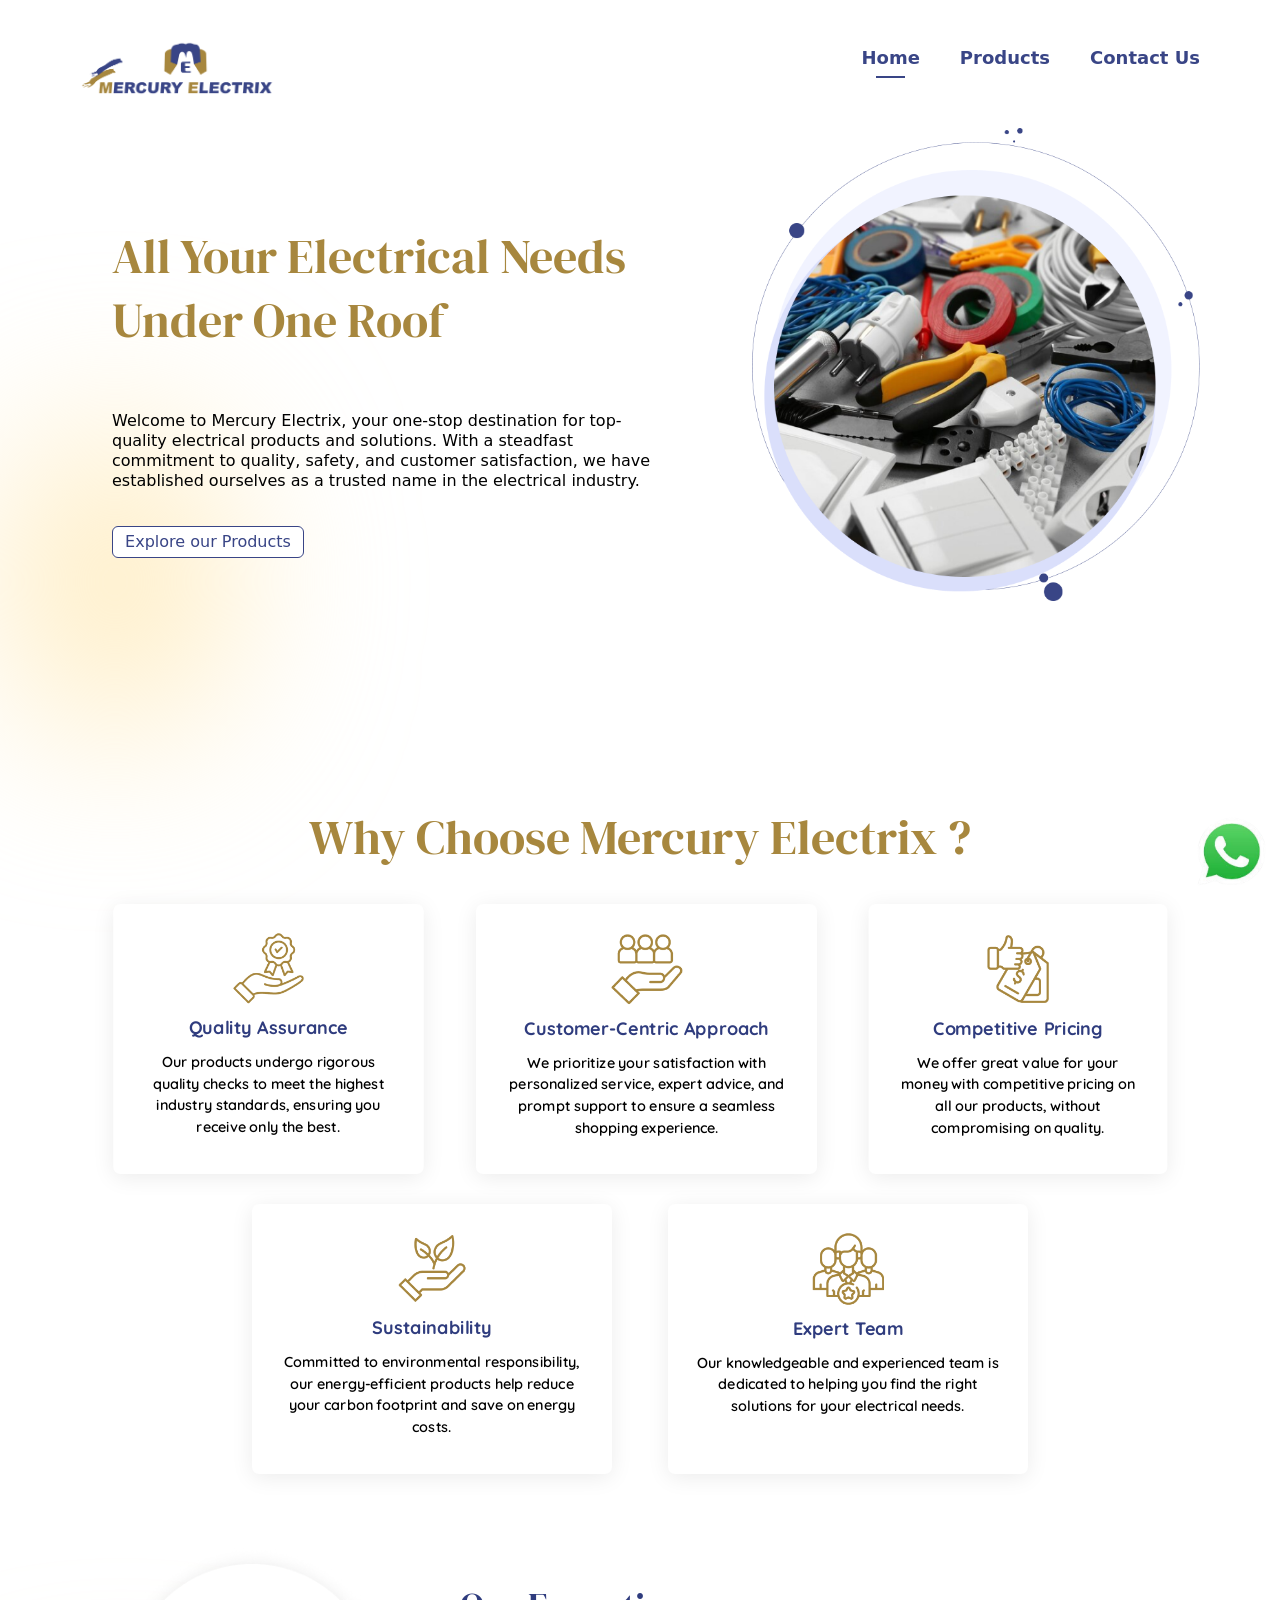
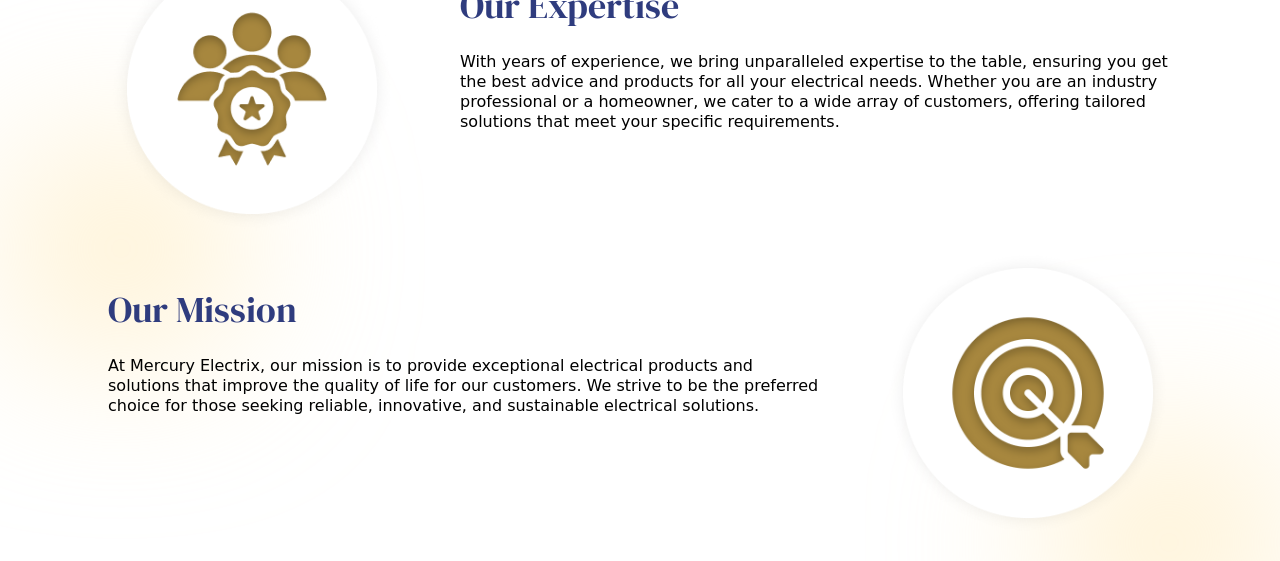
<file: index.html>
<!DOCTYPE html>
<html lang="en">

<head>
    <meta charset="UTF-8">
    <meta name="viewport" content="width=device-width, initial-scale=1.0">
    <!-- <script src="https://cdn.tailwindcss.com"></script> -->
    <link href="./css/output.css" rel="stylesheet">
    <link rel="stylesheet" href="https://cdnjs.cloudflare.com/ajax/libs/font-awesome/6.1.1/css/all.min.css" />
    <!-- <script src="/js/tailwind.js" type="module"></script> -->
    <link rel="icon" type="image/png" href="/assets/logo.png">
    <title>Mercury Electrix</title>

    <meta name="description" content="Electrical Safety Solutions">
    <meta name="description" content="Innovative Electrical Products">
    <meta name="description" content="Expert Electrical Advice">
    <meta name="description" content="Sustainable Electrical Solutions">
    <meta name="description" content="Professional Electrical Installations">
    <meta name="description" content="Mercury Electrix Reviews">
    <meta name="description" content="Mercury Electrix Electrical Solutions">
    <meta name="description" content="Mercury Electrix Customer Service">
    <meta name="description"
        content="Electrical Solutions. Find all your electrical supplies and products at our electrical shop. From electrical equipment to accessories, we provide quality solutions.">
        <link href="https://fonts.googleapis.com/css2?family=Quicksand:wght@300..700&display=swap"rel="stylesheet">
    <link href="https://fonts.googleapis.com/css2?family=Lato:wght@400;700&display=swap" rel="stylesheet">
    <link href="https://fonts.googleapis.com/css2?family=DM+Serif+Display&display=swap" rel="stylesheet">
</head>

<body class="">
    <!-- ------------NAV--------- -->
    <header class=" fixed top-0  w-[100vw] bg-white   box-border ">

        <nav id="nav-mobile" class="lg:hidden">
            <div class=" relative">

                <div class="lg:hidden flex p-2 m-2 mr-4 max-h-16">

                    <button id="open-hamburger" class="">
                        <i class="fa-solid fa-bars  text-fontColor-dark-1 text-2xl"></i>
                    </button>
                    <a class="flex-[2] flex justify-center items-center overflow-hidden" href="./">
                        <img class="max-h-full h-12 " src="./assets/image.png" alt="Mercury Electrix">
                    </a>
                </div>

            </div>
        </nav>


        <nav class=" hidden lg:flex px-4  justify-between items-center  h-full max-h-14 lg:mt-10   mx-16">
            <a class="flex-[2] ml-0 overflow-hidden " href="./">
                <img class="h-full max-h-14 object-contain" src="./assets/image.png" alt="Mercury Electrix">
            </a>
            <ul class="flex-[2]  gap-10 flex items-center justify-end text-lg font-semibold text-fontColor-primary-1">
                <li class="flex flex-col gap-1 h-12   "><a href="./">Home</a>
                    <div class="hidden nav-active-about self-center  w-1/2 h-0.5 bg-fontColor-primary-1"></div>
                </li>
                <li class="flex flex-col gap-1 h-12 "><a href="./products.html">Products</a>
                    <div class="hidden nav-active-products self-center  w-1/2 h-0.5 bg-fontColor-primary-1"></div>
                </li>
                <li class="flex flex-col gap-1 h-12 "><a href="./contact.html">Contact Us</a>
                    <div class="hidden nav-active-contact self-center  w-1/2 h-0.5 bg-fontColor-primary-1"></div>
                </li>
            </ul>
        </nav>
    </header>
    <div id="responsive-navItems-list"
        class="fixed  hidden flex-col items-start   left-0 top-0  h-[100%] w-full  backdrop-blur-xl lg:hidden z1500">
        <button id="close-hamburger" class=" ml-4 mt-6 justify-self-start">
            <i class="fa-solid fa-close  text-fontColor-dark-1 text-2xl "></i>
        </button>
        <div class="flex justify-center items-center p-2 m-2 self-center min-h-[60%]   ">

            <ul
                class=" flex-[2]  gap-y-4 flex flex-col items-center text-xl font-semibold text-fontColor-primary-1 text-center justify-items-center ">
                <li class="flex flex-col gap-1 h-12  min-w-[10rem] self-center"><a href="./">Home</a>
                    <div class="hidden nav-active-about self-center  w-1/4 h-0.5 bg-fontColor-primary-1">
                    </div>
                </li>
                <li class="flex flex-col gap-1 h-12 min-w-[10rem]"><a href="./products.html">Products</a>
                    <div class="hidden nav-active-products self-center w-1/4 h-0.5 bg-fontColor-primary-1">
                    </div>
                </li>
                <li class="flex flex-col gap-1 h-12 min-w-[10rem]"><a href="./contact.html">Contact Us</a>
                    <div class="hidden nav-active-contact self-center w-1/4 h-0.5 bg-fontColor-primary-1">
                    </div>
                </li>
            </ul>
        </div>
    </div>
    <!-- ------------NAV--------- -->


    <!-- <section class=" container-1 ">
        <div class=" home-grid lg:home-grid-lg lg:max-w-[1000px]  lg:mx-auto">

                <h1 class="home-grid-title text-[#A7873E] dm-serif-display-regular text-center lg:text-left text-4xl lg:text-5xl leading-[3.5rem] lg:leading-[4rem] lg:mt-16 lg:-ml-[10%]   ">
                    All Your Electrical Needs Under One Roof
                </h1>

             <div   class=" home-grid-image flex items-center justify-center lg:overflow-visible lg:scale-100 h-auto
                max-w-[450px] self-center justify-self-start ">
                <img class="" src="./assets/image-1.png" alt="Mercury Electrix">
            </div>
            <div class=" home-grid-info  lg:max-w-[60%] my-1 ">
                <p class=" lg:text-base">
                    Welcome to Mercury Electrix, your one-stop destination for top-quality electrical
                    products and solutions. With a steadfast commitment to quality, safety, and customer satisfaction,
                    we have established ourselves as a trusted name in the electrical industry.
                    
                </p>
                
            </div>
        </div>


        <a class="home-grid-btn h-12 lg:w-[20rem]  rounded-md bg-fontColor-light-1 text-fontColor-primary-1 my-2 hover:bg-fontColor-primary-1 border-2 border-fontColor-primary-1 hover:shadow-sm hover:border-2 hover:border-fontColor-light-1 hover:text-fontColor-light-1 transition duration-300 ease-in-out items-center text-center justify-items-center content-center justify-center font-bold lg:self-start "
            href="./products.html">Explore our products
        </a>


        </div>
    </section> -->


    <section class=" lg:mx-auto max-w-[2000px] container-1 mt-10 lg:mt-0">
        <div class=" home-grid lg:home-grid-lg   container-1  shadow-golden-circle-left">

            <h1
                class="home-grid-title text-[#A7873E] dm-serif-display-regular text-center lg:text-left text-4xl lg:text-5xl leading-[3.5rem] lg:leading-[4rem] lg:mt-16   ">
                All Your Electrical Needs Under One Roof
            </h1>

            <div class=" home-grid-image flex items-center justify-center lg:overflow-visible lg:scale-100 h-auto
            max-w-[500px]  lg:-mr-[2rem] lg:-mt-[2rem] ">
                <img class="" src="./assets/image-1.png" alt="Mercury Electrix">
            </div>
            <div class=" home-grid-info  lg:max-w-[90%]  ">
                <p class=" lg:text-base lg:leading-5    ">
                    Welcome to Mercury Electrix, your one-stop destination for top-quality electrical
                    products and solutions. With a steadfast commitment to quality, safety, and customer satisfaction,
                    we have established ourselves as a trusted name in the electrical industry.

                </p>

            </div>
            
            
            <a class="home-grid-btn h-8 lg:w-[12rem]  rounded-md bg-fontColor-light-1 text-fontColor-primary-1  hover:bg-fontColor-primary-1 border-[1px] border-fontColor-primary-1 hover:shadow-sm hover:border-2 hover:border-fontColor-light-1 hover:text-fontColor-light-1 transition duration-300 ease-in-out items-center text-center justify-items-center content-center justify-center font-medium lg:self-start  lg:-mt-[1.5rem]"
            href="./products.html">Explore our Products
        </a>

    </div>


        </div>
    </section>






    <section id="mercury_cards" class="container-1  overflow-hidden quicksand-a ">
        <h1
            class=" py-5 text-[#A7873E] dm-serif-display-regular text-center  text-4xl lg:text-5xl  leading-relaxed mb-2 self-center justify-self-center  ">
            Why Choose Mercury Electrix ?</h1>
        <div class=" flex flex-col  justify-between  ">
            <div class="flex flex-col lg:flex-row justify-between xl:justify-center box-border gap-4">
                <div
                    class="bg-white rounded-lg shadow-card flex flex-col items-center text-center scale-90  lg:max-w-[400px] lg:max-h-[300px] p-8">
                    <div class="flex flex-col items-center">
                        <div class="mb-3 "><img src="./assets/quality.png" alt="Quality Assurance Icon"
                                class="h-auto max-w-20"></div>
                        <div class="mb-3">
                            <h2 class="text-xl font-bold  text-fontColor-primary-3 ">Quality Assurance</h2>
                        </div>
                        <div class="text-base mb-3">
                            <p>Our products undergo rigorous quality checks to meet the highest industry standards,
                                ensuring you receive only the best.</p>
                        </div>
                    </div>
                </div>
                <div
                class="bg-white rounded-lg shadow-card flex flex-col items-center text-center scale-90  lg:max-w-[400px] lg:max-h-[300px] p-8">
                <div class="flex flex-col items-center">
                        <div class="mb-3 "><img src="./assets/approach.png" alt="Quality Assurance Icon"
                                class="h-auto max-w-20"></div>
                        <div class="mb-3">
                            <h2 class="text-xl font-bold  text-fontColor-primary-3">Customer-Centric Approach</h2>
                        </div>
                        <div class="mb-3 text-base">
                            <p>We prioritize your satisfaction with personalized service, expert advice, and prompt
                                support to ensure a seamless shopping experience.</p>
                        </div>
                    </div>
                </div>
                <div
                class="bg-white rounded-lg shadow-card flex flex-col items-center text-center scale-90  lg:max-w-[400px] lg:max-h-[300px] p-8">
                <div class="flex flex-col items-center">
                        <div class="mb-3 "><img src="./assets/pricing.png" alt="Quality Assurance Icon"
                                class="h-auto max-w-20"></div>
                        <div class="mb-3">
                            <h2 class="text-xl font-bold  text-fontColor-primary-3">Competitive Pricing</h2>
                        </div>
                        <div class="mb-3 text-base">
                            <p>We offer great value for your money with competitive pricing on all our products, without
                                compromising on quality.</p>
                        </div>
                    </div>
                </div>
            </div>
            <div class="flex flex-col lg:flex-row justify-center gap-4 mx-auto">
                <div
                class="bg-white rounded-lg shadow-card flex flex-col items-center text-center scale-90  lg:max-w-[400px] lg:max-h-[300px] p-8">
                <div class="flex flex-col items-center">
                        <div class="mb-3 "><img src="./assets/sustain.png" alt="Quality Assurance Icon"
                                class="h-auto max-w-20"></div>
                        <div class="mb-3">
                            <h2 class="text-xl font-bold  text-fontColor-primary-3">Sustainability</h2>
                        </div>
                        <div class="mb-3 text-base">
                            <p>Committed to environmental responsibility, our energy-efficient products help reduce your
                                carbon footprint and save on energy costs.</p>
                        </div>
                    </div>
                </div>
                <div
                class="bg-white rounded-lg shadow-card flex flex-col items-center text-center scale-90  lg:max-w-[400px] lg:max-h-[300px] p-8">
                <div class="flex flex-col items-center">
                        <div class="mb-3 "><img src="./assets/team.png" alt="Quality Assurance Icon"
                                class="h-auto max-w-20"></div>
                        <div class="mb-3">
                            <h2 class="text-xl font-bold  text-fontColor-primary-3">Expert Team</h2>
                        </div>
                        <div class="mb-3 text-base">
                            <p>Our knowledgeable and experienced team is dedicated to helping you find the right
                                solutions for your electrical needs.</p>
                        </div>
                    </div>
                </div>
            </div>
        </div>
    </section>




    <section id="products-section" class="container ">


        <div class="flex flex-col mx-10">


            <div
                class="flex flex-col justify-center justify-items-center content-center items-center  mx-auto   xl:max-w-[90%]  lg:py-2 lg:my-2">

                <div class="product-grid lg:product-grid-lg p-1 m-1  shadow-golden-circle-left ">

                    <div class="product-title  flex  justify-center items-end lg:justify-start  ">

                        <h2 class=" text-fontColor-primary-3 text-4xl font-normal  font-dm-serif leading-relaxed text-center  ">
                            Our Expertise</h2>
                    </div>
                    <div class="flex justify-self-center product-image max-w-[18rem] lg:mr-12  lg:mt-8 xl:mt-0 ">

                        <img class="min-w-full min-h-full object-contain" src="./assets/expertize.png"
                            alt="High-Quality Wires and Cables" />
                    </div>
                    <div class="product-info  lg:-my-auto  ">
                        <p class="text-base font-normal leading-5">
                            With years of experience, we bring unparalleled
                            expertise to the table, ensuring you get the best advice and products for all your
                            electrical needs. Whether you are an industry professional or a homeowner, we cater to a
                            wide array of customers, offering tailored solutions that meet your specific requirements.

                        </p>
                    </div>
                </div>


                <div class="product-grid lg:product-grid-rev-lg  p-1 m-1 shadow-golden-circle-right ">

                    <div class="product-title  flex  justify-center items-end lg:justify-start  ">

                        <h2 class=" text-fontColor-primary-3 text-4xl font-normal  font-dm-serif leading-relaxed text-center  ">

                            Our Mission</h2>
                    </div>
                    <div class="flex justify-self-center product-image max-w-[18rem] lg:ml-12 lg:mt-8 xl:mt-0">

                        <img class="min-w-full min-h-full object-contain" src="./assets/vision.png"
                            alt="PVC Conduit Pipes" />
                    </div>
                    <div class="product-info  lg:-my-auto ">
                        <p class="text-base font-normal leading-5">
                            At Mercury Electrix, our mission is to provide
                            exceptional electrical products and solutions that improve the quality of life for our
                            customers. We strive to be the preferred choice for those seeking reliable, innovative, and
                            sustainable electrical solutions.
                        </p>
                    </div>
                </div>


            </div>



        </div>




    </section>
        <span class="bottom-2 right-2 fixed z-50 h-auto max-w-20">
            <a href="https://api.whatsapp.com/send?phone=7738091884" target="_blank" rel="noopener noreferrer">
                <img src="./assets/whatsapp.png" alt="Mercury Electrix WhatsApp" height="100" width="100">
            </a>
        </span>





</body>
<script src="./js/nav.js" type="module"></script>
<script src="./js/index.js" type="module"></script>

</html>
</file>
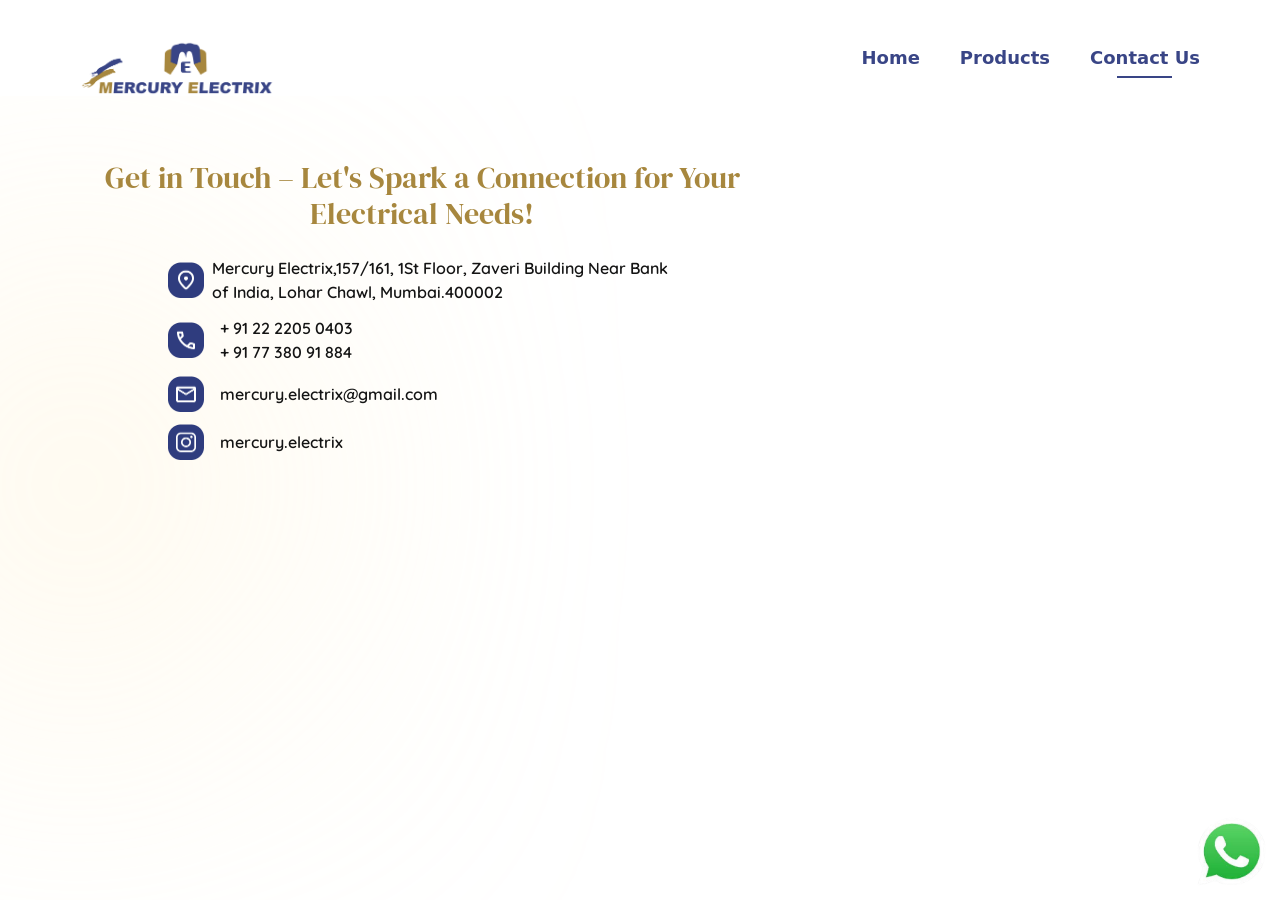
<file: contact.html>
<!DOCTYPE html>
<html lang="en">

<head>
    <meta charset="UTF-8">
    <meta name="viewport" content="width=device-width, initial-scale=1.0">
    <meta name="description" content="Best Electrical Shop Near Me">
    <meta name="description" content="Electrical Shop in mumbai">
    <meta name="description" content="Best Electrical Supplies in mumbai">
    <meta name="description" content="Electrical Equipment Store mumbai">
    <meta name="description" content="Electrical Products Near mumbai">
    <!-- <script src="/js/tailwind.js" type="module"></script> -->
    <link href="./css/output.css" rel="stylesheet">
    <link rel="stylesheet" href="https://cdnjs.cloudflare.com/ajax/libs/font-awesome/6.1.1/css/all.min.css" />
    <title>Mercury Electrix | Contact</title>
    <link rel="icon" type="image/png" href="/assets/logo.png">
    <link
        href="https://fonts.googleapis.com/css2?family=DM+Serif+Display:ital@0;1&family=Quicksand:wght@300..700&display=swap"
        rel="stylesheet">
</head>

<body class="shadow-golden-circle">

    <!-- ------------NAV--------- -->
    <header class=" fixed top-0  w-[100vw] bg-white   box-border ">

        <nav id="nav-mobile" class="lg:hidden">
            <div class=" relative">

                <div class="lg:hidden flex p-2 m-2 mr-4 max-h-16">

                    <button id="open-hamburger" class="">
                        <i class="fa-solid fa-bars  text-fontColor-dark-1 text-2xl"></i>
                    </button>
                    <a class="flex-[2] flex justify-center items-center overflow-hidden" href="./">
                        <img class="max-h-full h-12 " src="./assets/image.png" alt="Mercury Electrix">
                    </a>
                </div>

            </div>
        </nav>


        <nav class=" hidden lg:flex px-4  justify-between items-center  h-full max-h-14 lg:mt-10   mx-16">
            <a class="flex-[2] ml-0 overflow-hidden " href="./">
                <img class="h-full max-h-14 object-contain" src="./assets/image.png" alt="Mercury Electrix">
            </a>
            <ul class="flex-[2]  gap-10 flex items-center justify-end text-lg font-semibold text-fontColor-primary-1">
                <li class="flex flex-col gap-1 h-12   "><a href="./">Home</a>
                    <div class="hidden nav-active-about self-center  w-1/2 h-0.5 bg-fontColor-primary-1"></div>
                </li>
                <li class="flex flex-col gap-1 h-12 "><a href="./products.html">Products</a>
                    <div class="hidden nav-active-products self-center  w-1/2 h-0.5 bg-fontColor-primary-1"></div>
                </li>
                <li class="flex flex-col gap-1 h-12 "><a href="./contact.html">Contact Us</a>
                    <div class="hidden nav-active-contact self-center  w-1/2 h-0.5 bg-fontColor-primary-1"></div>
                </li>
            </ul>
        </nav>
    </header>
    <div id="responsive-navItems-list"
        class="fixed  hidden flex-col items-start   left-0 top-0  h-[100%] w-full  backdrop-blur-xl lg:hidden z1500">
        <button id="close-hamburger" class=" ml-4 mt-6 justify-self-start">
            <i class="fa-solid fa-close  text-fontColor-dark-1 text-2xl "></i>
        </button>
        <div class="flex justify-center items-center p-2 m-2 self-center min-h-[60%]   ">

            <ul
                class=" flex-[2]  gap-y-4 flex flex-col items-center text-xl font-semibold text-fontColor-primary-1 text-center justify-items-center ">
                <li class="flex flex-col gap-1 h-12  min-w-[10rem] self-center"><a href="./">Home</a>
                    <div class="hidden nav-active-about self-center  w-1/4 h-0.5 bg-fontColor-primary-1">
                    </div>
                </li>
                <li class="flex flex-col gap-1 h-12 min-w-[10rem]"><a href="./products.html">Products</a>
                    <div class="hidden nav-active-products self-center w-1/4 h-0.5 bg-fontColor-primary-1">
                    </div>
                </li>
                <li class="flex flex-col gap-1 h-12 min-w-[10rem]"><a href="./contact.html">Contact Us</a>
                    <div class="hidden nav-active-contact self-center w-1/4 h-0.5 bg-fontColor-primary-1">
                    </div>
                </li>
            </ul>
        </div>
    </div>
    <!-- ------------NAV--------- -->

    <div class="container-1 ">
        <div id='info' class="my-1 md:my-3 lg:my-5 xl:my-5 2xl:my-5 flex flex-col md:flex-row lg:flex-row xl:flex-row 2xl:flex-row h-full">
            <div class="flex flex-[3] flex-col w-full md:w-1/2 lg:w-1/2 xl:w-1/2 2xl:w-1/2 h-full">
                <h1
                    class="flex justify-center my-3 text-[#A7873E] dm-serif-display-regular text-2xl sm:text-3xl  text-center ">
                    Get in Touch – Let's Spark a Connection for Your Electrical Needs!
                </h1>
                <div class="mx-5 md:mx-10 lg:mx-16 xl:mx-16 2xl:mx-16">
                    <div class="my-3">
                        <div class="flex items-center">
                            <div class="mx-2 flex justify-center items-center flex-none">
                                <img class="size-9" src="./assets/map.png" alt="Mercury Electrix Location maps" />
                            </div>
                            <div class="quicksand-a text-[#141414] flex-grow">
                                <p>Mercury Electrix,157/161, 1St Floor, Zaveri Building Near Bank of India, Lohar Chawl,
                                    Mumbai.400002</p>
                            </div>
                        </div>
                    </div>
                    <div class="my-3">
                        <div class="flex items-center">
                            <div class="mx-2 flex justify-center items-center flex-none ">
                                <img class="size-9" src="./assets/phone.png" alt="Mercury Electrix Contact" />
                            </div>
                            <div class="quicksand-a text-[#141414] mx-2 flex-grow">
                                <p>+ 91 22 2205 0403 <br> + 91 77 380 91 884</p>
                            </div>
                        </div>
                    </div> 
                    <div class="my-3">
                        <div class="flex items-center">
                            <div class="mx-2 flex justify-center items-center flex-none ">
                                <img class="size-9" src="./assets/mail.png" alt="Mercury Electrix mail" />
                            </div>
                            <div class="quicksand-a text-[#141414] mx-2 flex-grow">
                                <p>mercury.electrix@gmail.com</p>
                            </div>
                        </div>
                    </div>
                    <div class="my-3">
                        <div class="flex items-center">
                            <div class="mx-2 flex justify-center items-center flex-none">
                                <img class="size-9" src="./assets/insta.png" alt="Mercury Electrix Instagram" />
                            </div>
                            <div class="quicksand-a text-[#141414] mx-2 flex-grow">
                                <p>mercury.electrix</p>
                            </div>
                        </div>
                    </div>
                </div>
                
            </div>
            <div id='maps' class="flex flex-[2] my-5 w-full h-full md:w-1/2 lg:w-1/2 xl:w-1/2 2xl:w-1/2">
                <iframe src="https://www.google.com/maps/embed?pb=!1m18!1m12!1m3!1d4619.175531676113!2d72.82723841763327!3d18.945943879536337!2m3!1f0!2f0!3f0!3m2!1i1024!2i768!4f13.1!3m3!1m2!1s0x3be7ce21132056d9%3A0x2413eb42829481a7!2sMercury%20Electrix!5e0!3m2!1sen!2sin!4v1719425525257!5m2!1sen!2sin"
                    height="340" class="w-full" allowfullscreen="" loading="lazy"
                    referrerpolicy="no-referrer-when-downgrade"></iframe>
            </div>
        </div>
    </div>




    <section class="contact-container"></section>

    <section class="bottom-2 right-2 fixed z-50 h-auto max-w-20">
        <div class="">
            <a href="https://api.whatsapp.com/send?phone=7738091884" target="_blank" rel="noopener noreferrer">
                <img src="./assets/whatsapp.png" alt="Mercury Electrix WhatsApp" height="100" width="100">
            </a>
        </div>
    </section>
</body>
<script src="./js/nav.js" type="module"></script>
<script src="./js/index.js" type="module"></script>

</html>
</file>
<file: css/output.css>
@import url('https://fonts.googleapis.com/css2?family=Inter:wght@100..900&family=Poppins:ital,wght@0,100;0,200;0,300;0,400;0,500;0,600;0,700;0,800;0,900;1,100;1,200;1,300;1,400;1,500;1,600;1,700;1,800;1,900&display=swap');

@import url('https://fonts.googleapis.com/css2?family=DM+Serif+Display:ital@0;1&display=swap');

/*
! tailwindcss v3.4.4 | MIT License | https://tailwindcss.com
*/

/*
1. Prevent padding and border from affecting element width. (https://github.com/mozdevs/cssremedy/issues/4)
2. Allow adding a border to an element by just adding a border-width. (https://github.com/tailwindcss/tailwindcss/pull/116)
*/

*,
::before,
::after {
  box-sizing: border-box;
  /* 1 */
  border-width: 0;
  /* 2 */
  border-style: solid;
  /* 2 */
  border-color: #e5e7eb;
  /* 2 */
}

::before,
::after {
  --tw-content: '';
}

/*
1. Use a consistent sensible line-height in all browsers.
2. Prevent adjustments of font size after orientation changes in iOS.
3. Use a more readable tab size.
4. Use the user's configured `sans` font-family by default.
5. Use the user's configured `sans` font-feature-settings by default.
6. Use the user's configured `sans` font-variation-settings by default.
7. Disable tap highlights on iOS
*/

html,
:host {
  line-height: 1.5;
  /* 1 */
  -webkit-text-size-adjust: 100%;
  /* 2 */
  -moz-tab-size: 4;
  /* 3 */
  -o-tab-size: 4;
     tab-size: 4;
  /* 3 */
  font-family: ui-sans-serif, system-ui, sans-serif, "Apple Color Emoji", "Segoe UI Emoji", "Segoe UI Symbol", "Noto Color Emoji";
  /* 4 */
  font-feature-settings: normal;
  /* 5 */
  font-variation-settings: normal;
  /* 6 */
  -webkit-tap-highlight-color: transparent;
  /* 7 */
}

/*
1. Remove the margin in all browsers.
2. Inherit line-height from `html` so users can set them as a class directly on the `html` element.
*/

body {
  margin: 0;
  /* 1 */
  line-height: inherit;
  /* 2 */
}

/*
1. Add the correct height in Firefox.
2. Correct the inheritance of border color in Firefox. (https://bugzilla.mozilla.org/show_bug.cgi?id=190655)
3. Ensure horizontal rules are visible by default.
*/

hr {
  height: 0;
  /* 1 */
  color: inherit;
  /* 2 */
  border-top-width: 1px;
  /* 3 */
}

/*
Add the correct text decoration in Chrome, Edge, and Safari.
*/

abbr:where([title]) {
  -webkit-text-decoration: underline dotted;
          text-decoration: underline dotted;
}

/*
Remove the default font size and weight for headings.
*/

h1,
h2,
h3,
h4,
h5,
h6 {
  font-size: inherit;
  font-weight: inherit;
}

/*
Reset links to optimize for opt-in styling instead of opt-out.
*/

a {
  color: inherit;
  text-decoration: inherit;
}

/*
Add the correct font weight in Edge and Safari.
*/

b,
strong {
  font-weight: bolder;
}

/*
1. Use the user's configured `mono` font-family by default.
2. Use the user's configured `mono` font-feature-settings by default.
3. Use the user's configured `mono` font-variation-settings by default.
4. Correct the odd `em` font sizing in all browsers.
*/

code,
kbd,
samp,
pre {
  font-family: ui-monospace, SFMono-Regular, Menlo, Monaco, Consolas, "Liberation Mono", "Courier New", monospace;
  /* 1 */
  font-feature-settings: normal;
  /* 2 */
  font-variation-settings: normal;
  /* 3 */
  font-size: 1em;
  /* 4 */
}

/*
Add the correct font size in all browsers.
*/

small {
  font-size: 80%;
}

/*
Prevent `sub` and `sup` elements from affecting the line height in all browsers.
*/

sub,
sup {
  font-size: 75%;
  line-height: 0;
  position: relative;
  vertical-align: baseline;
}

sub {
  bottom: -0.25em;
}

sup {
  top: -0.5em;
}

/*
1. Remove text indentation from table contents in Chrome and Safari. (https://bugs.chromium.org/p/chromium/issues/detail?id=999088, https://bugs.webkit.org/show_bug.cgi?id=201297)
2. Correct table border color inheritance in all Chrome and Safari. (https://bugs.chromium.org/p/chromium/issues/detail?id=935729, https://bugs.webkit.org/show_bug.cgi?id=195016)
3. Remove gaps between table borders by default.
*/

table {
  text-indent: 0;
  /* 1 */
  border-color: inherit;
  /* 2 */
  border-collapse: collapse;
  /* 3 */
}

/*
1. Change the font styles in all browsers.
2. Remove the margin in Firefox and Safari.
3. Remove default padding in all browsers.
*/

button,
input,
optgroup,
select,
textarea {
  font-family: inherit;
  /* 1 */
  font-feature-settings: inherit;
  /* 1 */
  font-variation-settings: inherit;
  /* 1 */
  font-size: 100%;
  /* 1 */
  font-weight: inherit;
  /* 1 */
  line-height: inherit;
  /* 1 */
  letter-spacing: inherit;
  /* 1 */
  color: inherit;
  /* 1 */
  margin: 0;
  /* 2 */
  padding: 0;
  /* 3 */
}

/*
Remove the inheritance of text transform in Edge and Firefox.
*/

button,
select {
  text-transform: none;
}

/*
1. Correct the inability to style clickable types in iOS and Safari.
2. Remove default button styles.
*/

button,
input:where([type='button']),
input:where([type='reset']),
input:where([type='submit']) {
  -webkit-appearance: button;
  /* 1 */
  background-color: transparent;
  /* 2 */
  background-image: none;
  /* 2 */
}

/*
Use the modern Firefox focus style for all focusable elements.
*/

:-moz-focusring {
  outline: auto;
}

/*
Remove the additional `:invalid` styles in Firefox. (https://github.com/mozilla/gecko-dev/blob/2f9eacd9d3d995c937b4251a5557d95d494c9be1/layout/style/res/forms.css#L728-L737)
*/

:-moz-ui-invalid {
  box-shadow: none;
}

/*
Add the correct vertical alignment in Chrome and Firefox.
*/

progress {
  vertical-align: baseline;
}

/*
Correct the cursor style of increment and decrement buttons in Safari.
*/

::-webkit-inner-spin-button,
::-webkit-outer-spin-button {
  height: auto;
}

/*
1. Correct the odd appearance in Chrome and Safari.
2. Correct the outline style in Safari.
*/

[type='search'] {
  -webkit-appearance: textfield;
  /* 1 */
  outline-offset: -2px;
  /* 2 */
}

/*
Remove the inner padding in Chrome and Safari on macOS.
*/

::-webkit-search-decoration {
  -webkit-appearance: none;
}

/*
1. Correct the inability to style clickable types in iOS and Safari.
2. Change font properties to `inherit` in Safari.
*/

::-webkit-file-upload-button {
  -webkit-appearance: button;
  /* 1 */
  font: inherit;
  /* 2 */
}

/*
Add the correct display in Chrome and Safari.
*/

summary {
  display: list-item;
}

/*
Removes the default spacing and border for appropriate elements.
*/

blockquote,
dl,
dd,
h1,
h2,
h3,
h4,
h5,
h6,
hr,
figure,
p,
pre {
  margin: 0;
}

fieldset {
  margin: 0;
  padding: 0;
}

legend {
  padding: 0;
}

ol,
ul,
menu {
  list-style: none;
  margin: 0;
  padding: 0;
}

/*
Reset default styling for dialogs.
*/

dialog {
  padding: 0;
}

/*
Prevent resizing textareas horizontally by default.
*/

textarea {
  resize: vertical;
}

/*
1. Reset the default placeholder opacity in Firefox. (https://github.com/tailwindlabs/tailwindcss/issues/3300)
2. Set the default placeholder color to the user's configured gray 400 color.
*/

input::-moz-placeholder, textarea::-moz-placeholder {
  opacity: 1;
  /* 1 */
  color: #9ca3af;
  /* 2 */
}

input::placeholder,
textarea::placeholder {
  opacity: 1;
  /* 1 */
  color: #9ca3af;
  /* 2 */
}

/*
Set the default cursor for buttons.
*/

button,
[role="button"] {
  cursor: pointer;
}

/*
Make sure disabled buttons don't get the pointer cursor.
*/

:disabled {
  cursor: default;
}

/*
1. Make replaced elements `display: block` by default. (https://github.com/mozdevs/cssremedy/issues/14)
2. Add `vertical-align: middle` to align replaced elements more sensibly by default. (https://github.com/jensimmons/cssremedy/issues/14#issuecomment-634934210)
   This can trigger a poorly considered lint error in some tools but is included by design.
*/

img,
svg,
video,
canvas,
audio,
iframe,
embed,
object {
  display: block;
  /* 1 */
  vertical-align: middle;
  /* 2 */
}

/*
Constrain images and videos to the parent width and preserve their intrinsic aspect ratio. (https://github.com/mozdevs/cssremedy/issues/14)
*/

img,
video {
  max-width: 100%;
  height: auto;
}

/* Make elements with the HTML hidden attribute stay hidden by default */

[hidden] {
  display: none;
}

*, ::before, ::after{
  --tw-border-spacing-x: 0;
  --tw-border-spacing-y: 0;
  --tw-translate-x: 0;
  --tw-translate-y: 0;
  --tw-rotate: 0;
  --tw-skew-x: 0;
  --tw-skew-y: 0;
  --tw-scale-x: 1;
  --tw-scale-y: 1;
  --tw-pan-x:  ;
  --tw-pan-y:  ;
  --tw-pinch-zoom:  ;
  --tw-scroll-snap-strictness: proximity;
  --tw-gradient-from-position:  ;
  --tw-gradient-via-position:  ;
  --tw-gradient-to-position:  ;
  --tw-ordinal:  ;
  --tw-slashed-zero:  ;
  --tw-numeric-figure:  ;
  --tw-numeric-spacing:  ;
  --tw-numeric-fraction:  ;
  --tw-ring-inset:  ;
  --tw-ring-offset-width: 0px;
  --tw-ring-offset-color: #fff;
  --tw-ring-color: rgb(59 130 246 / 0.5);
  --tw-ring-offset-shadow: 0 0 #0000;
  --tw-ring-shadow: 0 0 #0000;
  --tw-shadow: 0 0 #0000;
  --tw-shadow-colored: 0 0 #0000;
  --tw-blur:  ;
  --tw-brightness:  ;
  --tw-contrast:  ;
  --tw-grayscale:  ;
  --tw-hue-rotate:  ;
  --tw-invert:  ;
  --tw-saturate:  ;
  --tw-sepia:  ;
  --tw-drop-shadow:  ;
  --tw-backdrop-blur:  ;
  --tw-backdrop-brightness:  ;
  --tw-backdrop-contrast:  ;
  --tw-backdrop-grayscale:  ;
  --tw-backdrop-hue-rotate:  ;
  --tw-backdrop-invert:  ;
  --tw-backdrop-opacity:  ;
  --tw-backdrop-saturate:  ;
  --tw-backdrop-sepia:  ;
  --tw-contain-size:  ;
  --tw-contain-layout:  ;
  --tw-contain-paint:  ;
  --tw-contain-style:  ;
}

::backdrop{
  --tw-border-spacing-x: 0;
  --tw-border-spacing-y: 0;
  --tw-translate-x: 0;
  --tw-translate-y: 0;
  --tw-rotate: 0;
  --tw-skew-x: 0;
  --tw-skew-y: 0;
  --tw-scale-x: 1;
  --tw-scale-y: 1;
  --tw-pan-x:  ;
  --tw-pan-y:  ;
  --tw-pinch-zoom:  ;
  --tw-scroll-snap-strictness: proximity;
  --tw-gradient-from-position:  ;
  --tw-gradient-via-position:  ;
  --tw-gradient-to-position:  ;
  --tw-ordinal:  ;
  --tw-slashed-zero:  ;
  --tw-numeric-figure:  ;
  --tw-numeric-spacing:  ;
  --tw-numeric-fraction:  ;
  --tw-ring-inset:  ;
  --tw-ring-offset-width: 0px;
  --tw-ring-offset-color: #fff;
  --tw-ring-color: rgb(59 130 246 / 0.5);
  --tw-ring-offset-shadow: 0 0 #0000;
  --tw-ring-shadow: 0 0 #0000;
  --tw-shadow: 0 0 #0000;
  --tw-shadow-colored: 0 0 #0000;
  --tw-blur:  ;
  --tw-brightness:  ;
  --tw-contrast:  ;
  --tw-grayscale:  ;
  --tw-hue-rotate:  ;
  --tw-invert:  ;
  --tw-saturate:  ;
  --tw-sepia:  ;
  --tw-drop-shadow:  ;
  --tw-backdrop-blur:  ;
  --tw-backdrop-brightness:  ;
  --tw-backdrop-contrast:  ;
  --tw-backdrop-grayscale:  ;
  --tw-backdrop-hue-rotate:  ;
  --tw-backdrop-invert:  ;
  --tw-backdrop-opacity:  ;
  --tw-backdrop-saturate:  ;
  --tw-backdrop-sepia:  ;
  --tw-contain-size:  ;
  --tw-contain-layout:  ;
  --tw-contain-paint:  ;
  --tw-contain-style:  ;
}

.container{
  width: 100%;
}

@media (min-width: 640px){
  .container{
    max-width: 640px;
  }
}

@media (min-width: 768px){
  .container{
    max-width: 768px;
  }
}

@media (min-width: 1024px){
  .container{
    max-width: 1024px;
  }
}

@media (min-width: 1280px){
  .container{
    max-width: 1280px;
  }
}

@media (min-width: 1536px){
  .container{
    max-width: 1536px;
  }
}

.fixed{
  position: fixed;
}

.relative{
  position: relative;
}

.bottom-2{
  bottom: 0.5rem;
}

.left-0{
  left: 0px;
}

.right-2{
  right: 0.5rem;
}

.top-0{
  top: 0px;
}

.z-50{
  z-index: 50;
}

.m-1{
  margin: 0.25rem;
}

.m-2{
  margin: 0.5rem;
}

.mx-16{
  margin-left: 4rem;
  margin-right: 4rem;
}

.mx-2{
  margin-left: 0.5rem;
  margin-right: 0.5rem;
}

.mx-5{
  margin-left: 1.25rem;
  margin-right: 1.25rem;
}

.mx-auto{
  margin-left: auto;
  margin-right: auto;
}

.my-1{
  margin-top: 0.25rem;
  margin-bottom: 0.25rem;
}

.my-2{
  margin-top: 0.5rem;
  margin-bottom: 0.5rem;
}

.my-3{
  margin-top: 0.75rem;
  margin-bottom: 0.75rem;
}

.my-5{
  margin-top: 1.25rem;
  margin-bottom: 1.25rem;
}

.mx-10{
  margin-left: 2.5rem;
  margin-right: 2.5rem;
}

.mb-2{
  margin-bottom: 0.5rem;
}

.mb-3{
  margin-bottom: 0.75rem;
}

.ml-0{
  margin-left: 0px;
}

.ml-4{
  margin-left: 1rem;
}

.mr-4{
  margin-right: 1rem;
}

.mt-6{
  margin-top: 1.5rem;
}

.mt-20{
  margin-top: 5rem;
}

.mt-10{
  margin-top: 2.5rem;
}

.mb-10{
  margin-bottom: 2.5rem;
}

.box-border{
  box-sizing: border-box;
}

.flex{
  display: flex;
}

.table{
  display: table;
}

.hidden{
  display: none;
}

.size-9{
  width: 2.25rem;
  height: 2.25rem;
}

.h-0{
  height: 0px;
}

.h-0\.5{
  height: 0.125rem;
}

.h-12{
  height: 3rem;
}

.h-8{
  height: 2rem;
}

.h-\[100\%\]{
  height: 100%;
}

.h-auto{
  height: auto;
}

.h-full{
  height: 100%;
}

.max-h-14{
  max-height: 3.5rem;
}

.max-h-16{
  max-height: 4rem;
}

.max-h-full{
  max-height: 100%;
}

.min-h-\[60\%\]{
  min-height: 60%;
}

.min-h-full{
  min-height: 100%;
}

.w-1\/2{
  width: 50%;
}

.w-1\/4{
  width: 25%;
}

.w-\[100vw\]{
  width: 100vw;
}

.w-full{
  width: 100%;
}

.min-w-\[10rem\]{
  min-width: 10rem;
}

.min-w-full{
  min-width: 100%;
}

.max-w-20{
  max-width: 5rem;
}

.max-w-\[18rem\]{
  max-width: 18rem;
}

.max-w-\[2000px\]{
  max-width: 2000px;
}

.max-w-\[25rem\]{
  max-width: 25rem;
}

.max-w-\[450px\]{
  max-width: 450px;
}

.max-w-\[500px\]{
  max-width: 500px;
}

.flex-\[2\]{
  flex: 2;
}

.flex-\[3\]{
  flex: 3;
}

.flex-none{
  flex: none;
}

.flex-grow{
  flex-grow: 1;
}

.scale-90{
  --tw-scale-x: .9;
  --tw-scale-y: .9;
  transform: translate(var(--tw-translate-x), var(--tw-translate-y)) rotate(var(--tw-rotate)) skewX(var(--tw-skew-x)) skewY(var(--tw-skew-y)) scaleX(var(--tw-scale-x)) scaleY(var(--tw-scale-y));
}

.flex-col{
  flex-direction: column;
}

.content-center{
  align-content: center;
}

.items-start{
  align-items: flex-start;
}

.items-end{
  align-items: flex-end;
}

.items-center{
  align-items: center;
}

.justify-end{
  justify-content: flex-end;
}

.justify-center{
  justify-content: center;
}

.justify-between{
  justify-content: space-between;
}

.justify-items-center{
  justify-items: center;
}

.gap-1{
  gap: 0.25rem;
}

.gap-10{
  gap: 2.5rem;
}

.gap-4{
  gap: 1rem;
}

.gap-y-4{
  row-gap: 1rem;
}

.space-y-2 > :not([hidden]) ~ :not([hidden]){
  --tw-space-y-reverse: 0;
  margin-top: calc(0.5rem * calc(1 - var(--tw-space-y-reverse)));
  margin-bottom: calc(0.5rem * var(--tw-space-y-reverse));
}

.self-center{
  align-self: center;
}

.justify-self-start{
  justify-self: start;
}

.justify-self-center{
  justify-self: center;
}

.overflow-hidden{
  overflow: hidden;
}

.rounded-lg{
  border-radius: 0.5rem;
}

.rounded-md{
  border-radius: 0.375rem;
}

.border-2{
  border-width: 2px;
}

.border-\[1px\]{
  border-width: 1px;
}

.border-fontColor-primary-1{
  --tw-border-opacity: 1;
  border-color: rgb(57 69 134 / var(--tw-border-opacity));
}

.bg-fontColor-light-1{
  --tw-bg-opacity: 1;
  background-color: rgb(255 255 255 / var(--tw-bg-opacity));
}

.bg-fontColor-primary-1{
  --tw-bg-opacity: 1;
  background-color: rgb(57 69 134 / var(--tw-bg-opacity));
}

.bg-white{
  --tw-bg-opacity: 1;
  background-color: rgb(255 255 255 / var(--tw-bg-opacity));
}

.object-contain{
  -o-object-fit: contain;
     object-fit: contain;
}

.p-1{
  padding: 0.25rem;
}

.p-2{
  padding: 0.5rem;
}

.p-8{
  padding: 2rem;
}

.px-4{
  padding-left: 1rem;
  padding-right: 1rem;
}

.py-5{
  padding-top: 1.25rem;
  padding-bottom: 1.25rem;
}

.text-center{
  text-align: center;
}

.text-justify{
  text-align: justify;
}

.font-dm-serif{
  font-family: "DM Serif Display", serif;
}

.font-lato{
  font-family: Lato, sans-serif;
}

.text-24px{
  font-size: 24px;
}

.text-2xl{
  font-size: 1.5rem;
  line-height: 2rem;
}

.text-4xl{
  font-size: 2.25rem;
  line-height: 2.5rem;
}

.text-5xl{
  font-size: 3rem;
  line-height: 1;
}

.text-\[30px\]{
  font-size: 30px;
}

.text-base{
  font-size: 1rem;
  line-height: 1.5rem;
}

.text-lg{
  font-size: 1.125rem;
  line-height: 1.75rem;
}

.text-xl{
  font-size: 1.25rem;
  line-height: 1.75rem;
}

.font-bold{
  font-weight: 700;
}

.font-medium{
  font-weight: 500;
}

.font-normal{
  font-weight: 400;
}

.font-semibold{
  font-weight: 600;
}

.leading-5{
  line-height: 1.25rem;
}

.leading-\[3\.5rem\]{
  line-height: 3.5rem;
}

.leading-relaxed{
  line-height: 1.625;
}

.text-\[\#141414\]{
  --tw-text-opacity: 1;
  color: rgb(20 20 20 / var(--tw-text-opacity));
}

.text-\[\#A7873E\]{
  --tw-text-opacity: 1;
  color: rgb(167 135 62 / var(--tw-text-opacity));
}

.text-blue-900{
  --tw-text-opacity: 1;
  color: rgb(30 58 138 / var(--tw-text-opacity));
}

.text-fontColor-dark-1{
  --tw-text-opacity: 1;
  color: rgb(0 0 0 / var(--tw-text-opacity));
}

.text-fontColor-primary-1{
  --tw-text-opacity: 1;
  color: rgb(57 69 134 / var(--tw-text-opacity));
}

.text-fontColor-primary-3{
  --tw-text-opacity: 1;
  color: rgb(47 60 126 / var(--tw-text-opacity));
}

.shadow-card{
  --tw-shadow: 0px 4px 25px 0px #00000014;
  --tw-shadow-colored: 0px 4px 25px 0px var(--tw-shadow-color);
  box-shadow: var(--tw-ring-offset-shadow, 0 0 #0000), var(--tw-ring-shadow, 0 0 #0000), var(--tw-shadow);
}

.backdrop-blur-xl{
  --tw-backdrop-blur: blur(24px);
  -webkit-backdrop-filter: var(--tw-backdrop-blur) var(--tw-backdrop-brightness) var(--tw-backdrop-contrast) var(--tw-backdrop-grayscale) var(--tw-backdrop-hue-rotate) var(--tw-backdrop-invert) var(--tw-backdrop-opacity) var(--tw-backdrop-saturate) var(--tw-backdrop-sepia);
          backdrop-filter: var(--tw-backdrop-blur) var(--tw-backdrop-brightness) var(--tw-backdrop-contrast) var(--tw-backdrop-grayscale) var(--tw-backdrop-hue-rotate) var(--tw-backdrop-invert) var(--tw-backdrop-opacity) var(--tw-backdrop-saturate) var(--tw-backdrop-sepia);
}

.transition{
  transition-property: color, background-color, border-color, text-decoration-color, fill, stroke, opacity, box-shadow, transform, filter, -webkit-backdrop-filter;
  transition-property: color, background-color, border-color, text-decoration-color, fill, stroke, opacity, box-shadow, transform, filter, backdrop-filter;
  transition-property: color, background-color, border-color, text-decoration-color, fill, stroke, opacity, box-shadow, transform, filter, backdrop-filter, -webkit-backdrop-filter;
  transition-timing-function: cubic-bezier(0.4, 0, 0.2, 1);
  transition-duration: 150ms;
}

.duration-300{
  transition-duration: 300ms;
}

.ease-in-out{
  transition-timing-function: cubic-bezier(0.4, 0, 0.2, 1);
}

.home-grid{
  display: grid;
  grid-template-areas: 
          "home-title"
          "home-image"
          "home-info"
          "home-btn"
        ;
  grid-template-columns: 1fr;
  gap: 1rem;
}

.product-grid{
  display: grid;
  grid-template-areas: 
            "product-title"
            "product-image"
            "product-info"
          ;
  grid-template-columns: 1fr;
  gap: 1rem;
}

*{
  margin: 0px;
  box-sizing: border-box;
  padding: 0px;
}

.class1{
  --tw-bg-opacity: 1;
  background-color: rgb(0 0 0 / var(--tw-bg-opacity));
}

.hidden-navbar {
  transform: translateY(-100%);
  transition: transform 0.3s ease-in-out;
}

.visible-navbar {
  transform: translateY(0);
  transition: transform 0.3s ease-in-out;
}

.container-1{
  /* @apply  px-5 lg:px-8  py-8 box-border;
    @apply mt-20 lg:mt-20; */
  box-sizing: border-box;
  padding-left: 1rem;
  padding-right: 1rem;
  padding-top: 2rem;
  padding-bottom: 2rem;
}

@media (min-width: 1024px){
  .container-1{
    margin-left: 5rem;
    margin-right: 5rem;
    margin-top: 6rem;
  }
}

.container-product{
  box-sizing: border-box;
  padding-left: 1.25rem;
  padding-right: 1.25rem;
  padding-top: 2rem;
  padding-bottom: 2rem;
}

@media (min-width: 1024px){
  .container-product{
    padding-left: 2rem;
    padding-right: 2rem;
  }
}

.container-product{
  margin-top: 5rem;
}

@media (min-width: 1024px){
  .container-product{
    margin-top: 5rem;
  }
}

.container-next{
  /* @apply  px-5 lg:px-8  py-8 box-border;
    @apply mt-20 lg:mt-20; */
  box-sizing: border-box;
  padding-left: 1rem;
  padding-right: 1rem;
  padding-top: 2rem;
  padding-bottom: 2rem;
}

@media (min-width: 1024px){
  .container-next{
    margin-left: 0px;
    margin-right: 0px;
  }
}

.container-2{
  margin: 1.25rem;
  box-sizing: border-box;
  padding: 1.25rem;
}

.home-grid-lg{
  display: grid;
  grid-template-columns: 1.5fr 1fr ;
  grid-template-areas: 
    'home-title home-image'
    'home-info home-image'
    'home-btn home-image'
    ;
}

.home-grid{
  display: grid;
  grid-template-columns: 1fr;
  grid-template-areas: 
    'home-title'
    'home-image'
    'home-info'
    'home-btn'
    ;
}

.home-grid-title{
  grid-area: home-title;
}

.home-grid-image{
  grid-area: home-image;
  justify-self: end;
  align-self: self-end;
}

.home-grid-btn{
  grid-area: home-btn;
}

.home-grid-info{
  grid-area: home-info;
}

.product-grid{
  display: grid;
  grid-template-columns: 1fr;
  grid-template-areas: 
    'product-title'
    'product-image'
    'product-info';
}

.product-grid-lg{
  display: grid;
  grid-template-columns: auto 1.5fr;
  grid-template-rows:  2fr 4fr;
  grid-template-areas: 

    'product-image product-title'
    'product-image product-info';
  /* gap: 1rem; */
}

.product-grid-rev-lg{
  display: grid;
  grid-template-columns:1.5fr auto;
  grid-template-rows:  2fr 3fr;
  grid-template-areas: 

    'product-title product-image '
    ' product-info product-image';
  /* gap: 1rem; */
}

.product-title{
  grid-area: product-title;
}

.product-image{
  grid-area: product-image;
}

.product-info{
  grid-area: product-info;
}

.dm-serif-display-regular {
  font-family: "DM Serif Display", serif;
  font-weight: 400;
  font-style: normal;
}

.quicksand-a {
  font-family: "Quicksand", sans-serif;
  font-optical-sizing: auto;
  font-weight: 600;
  font-style: normal;
}

/* styles.css */

.shadow-golden-circle {
  position: relative;
  /* overflow: hidden; */
}

.shadow-golden-circle::before {
  content: '';
  position: absolute;
  bottom: -50px;
  /* Position the shadow outside the container from the bottom */
  left: -50px;
  /* Position the shadow outside the container from the left */
  width: 20%;
  height: 60%;
  background: #FFEBBC;
  /* Adjust color and opacity */
  border-radius: 50%;
  /* Make it circular */
  filter: blur(170px);
  /* Adjust blur for shadow effect */
  z-index: -200;
  /* Place it behind the container */
}

.shadow-golden-circle-right {
  position: relative;
  /* overflow: hidden; */
}

.shadow-golden-circle-right::before {
  content: '';
  position: absolute;
  bottom: -90px;
  /* Position the shadow outside the container from the bottom */
  right: -100px;
  /* Position the shadow outside the container from the left */
  width: 20%;
  height: 60%;
  background: #FFEBBC;
  /* Adjust color and opacity */
  border-radius: 50%;
  /* Make it circular */
  filter: blur(90px);
  /* Adjust blur for shadow effect */
  z-index: -200;
  /* Place it behind the container */
}

.shadow-golden-circle-left {
  position: relative;
  /* overflow: hidden; */
}

.shadow-golden-circle-left::before {
  content: '';
  position: absolute;
  bottom: -100px;
  /* Position the shadow outside the container from the bottom */
  left: -90px;
  /* Position the shadow outside the container from the left */
  width: 20%;
  height: 60%;
  background: #FFEBBC;
  /* Adjust color and opacity */
  border-radius: 50%;
  /* Make it circular */
  filter: blur(90px);
  /* Adjust blur for shadow effect */
  z-index: -200;
  /* Place it behind the container */
}

header{
  z-index: 1000;
}

.z1500{
  z-index: 1500;
}

#products-section{
  overflow: hidden;
}

.line-ht{
  line-height: 5rem;
}

.hover\:border-2:hover{
  border-width: 2px;
}

.hover\:border-fontColor-light-1:hover{
  --tw-border-opacity: 1;
  border-color: rgb(255 255 255 / var(--tw-border-opacity));
}

.hover\:bg-fontColor-primary-1:hover{
  --tw-bg-opacity: 1;
  background-color: rgb(57 69 134 / var(--tw-bg-opacity));
}

.hover\:text-fontColor-light-1:hover{
  --tw-text-opacity: 1;
  color: rgb(255 255 255 / var(--tw-text-opacity));
}

.hover\:shadow-sm:hover{
  --tw-shadow: 0 1px 2px 0 rgb(0 0 0 / 0.05);
  --tw-shadow-colored: 0 1px 2px 0 var(--tw-shadow-color);
  box-shadow: var(--tw-ring-offset-shadow, 0 0 #0000), var(--tw-ring-shadow, 0 0 #0000), var(--tw-shadow);
}

@media (min-width: 640px){
  .sm\:text-3xl{
    font-size: 1.875rem;
    line-height: 2.25rem;
  }
}

@media (min-width: 768px){
  .md\:mx-10{
    margin-left: 2.5rem;
    margin-right: 2.5rem;
  }

  .md\:my-3{
    margin-top: 0.75rem;
    margin-bottom: 0.75rem;
  }

  .md\:w-1\/2{
    width: 50%;
  }

  .md\:flex-row{
    flex-direction: row;
  }
}

@media (min-width: 1024px){
  .lg\:mx-16{
    margin-left: 4rem;
    margin-right: 4rem;
  }

  .lg\:mx-auto{
    margin-left: auto;
    margin-right: auto;
  }

  .lg\:my-2{
    margin-top: 0.5rem;
    margin-bottom: 0.5rem;
  }

  .lg\:my-5{
    margin-top: 1.25rem;
    margin-bottom: 1.25rem;
  }

  .lg\:-ml-\[10\%\]{
    margin-left: -10%;
  }

  .lg\:-mr-\[2rem\]{
    margin-right: -2rem;
  }

  .lg\:-mt-\[1\.5rem\]{
    margin-top: -1.5rem;
  }

  .lg\:-mt-\[2rem\]{
    margin-top: -2rem;
  }

  .lg\:ml-12{
    margin-left: 3rem;
  }

  .lg\:mr-12{
    margin-right: 3rem;
  }

  .lg\:mt-10{
    margin-top: 2.5rem;
  }

  .lg\:mt-16{
    margin-top: 4rem;
  }

  .lg\:mt-8{
    margin-top: 2rem;
  }

  .lg\:mt-0{
    margin-top: 0px;
  }

  .lg\:mb-0{
    margin-bottom: 0px;
  }

  .lg\:flex{
    display: flex;
  }

  .lg\:hidden{
    display: none;
  }

  .lg\:max-h-\[300px\]{
    max-height: 300px;
  }

  .lg\:w-1\/2{
    width: 50%;
  }

  .lg\:w-\[12rem\]{
    width: 12rem;
  }

  .lg\:w-\[20rem\]{
    width: 20rem;
  }

  .lg\:max-w-\[1000px\]{
    max-width: 1000px;
  }

  .lg\:max-w-\[400px\]{
    max-width: 400px;
  }

  .lg\:max-w-\[60\%\]{
    max-width: 60%;
  }

  .lg\:max-w-\[90\%\]{
    max-width: 90%;
  }

  .lg\:scale-100{
    --tw-scale-x: 1;
    --tw-scale-y: 1;
    transform: translate(var(--tw-translate-x), var(--tw-translate-y)) rotate(var(--tw-rotate)) skewX(var(--tw-skew-x)) skewY(var(--tw-skew-y)) scaleX(var(--tw-scale-x)) scaleY(var(--tw-scale-y));
  }

  .lg\:flex-row{
    flex-direction: row;
  }

  .lg\:justify-start{
    justify-content: flex-start;
  }

  .lg\:self-start{
    align-self: flex-start;
  }

  .lg\:overflow-visible{
    overflow: visible;
  }

  .lg\:py-2{
    padding-top: 0.5rem;
    padding-bottom: 0.5rem;
  }

  .lg\:text-left{
    text-align: left;
  }

  .lg\:text-48{
    font-size: 48px;
  }

  .lg\:text-5xl{
    font-size: 3rem;
    line-height: 1;
  }

  .lg\:text-base{
    font-size: 1rem;
    line-height: 1.5rem;
  }

  .lg\:leading-5{
    line-height: 1.25rem;
  }

  .lg\:leading-\[4rem\]{
    line-height: 4rem;
  }

  .lg\:home-grid-lg{
    display: grid;
    grid-template-areas: 
          "home-title home-image"
          "home-info home-image"
          "home-btn home-image"
        ;
    grid-template-columns: 1.5fr 1fr;
    gap: 1rem;
  }

  .lg\:product-grid-lg{
    display: grid;
    grid-template-areas: 

            "product-image product-title"
            "product-image product-info"



          ;
    grid-template-columns: auto 1.5fr;
    grid-template-rows: 2fr 4fr;
  }

  .lg\:product-grid-rev-lg{
    display: grid;
    grid-template-areas: 

            "product-title product-image "
            "product-info product-image "



          ;
    grid-template-columns: 1.5fr auto;
    grid-template-rows: 2fr 4fr;
  }
}

@media (min-width: 1280px){
  .xl\:mx-16{
    margin-left: 4rem;
    margin-right: 4rem;
  }

  .xl\:my-5{
    margin-top: 1.25rem;
    margin-bottom: 1.25rem;
  }

  .xl\:mt-0{
    margin-top: 0px;
  }

  .xl\:w-1\/2{
    width: 50%;
  }

  .xl\:max-w-\[90\%\]{
    max-width: 90%;
  }

  .xl\:flex-row{
    flex-direction: row;
  }

  .xl\:justify-center{
    justify-content: center;
  }
}

@media (min-width: 1536px){
  .\32xl\:mx-16{
    margin-left: 4rem;
    margin-right: 4rem;
  }

  .\32xl\:my-5{
    margin-top: 1.25rem;
    margin-bottom: 1.25rem;
  }

  .\32xl\:w-1\/2{
    width: 50%;
  }

  .\32xl\:flex-row{
    flex-direction: row;
  }
}
</file>
